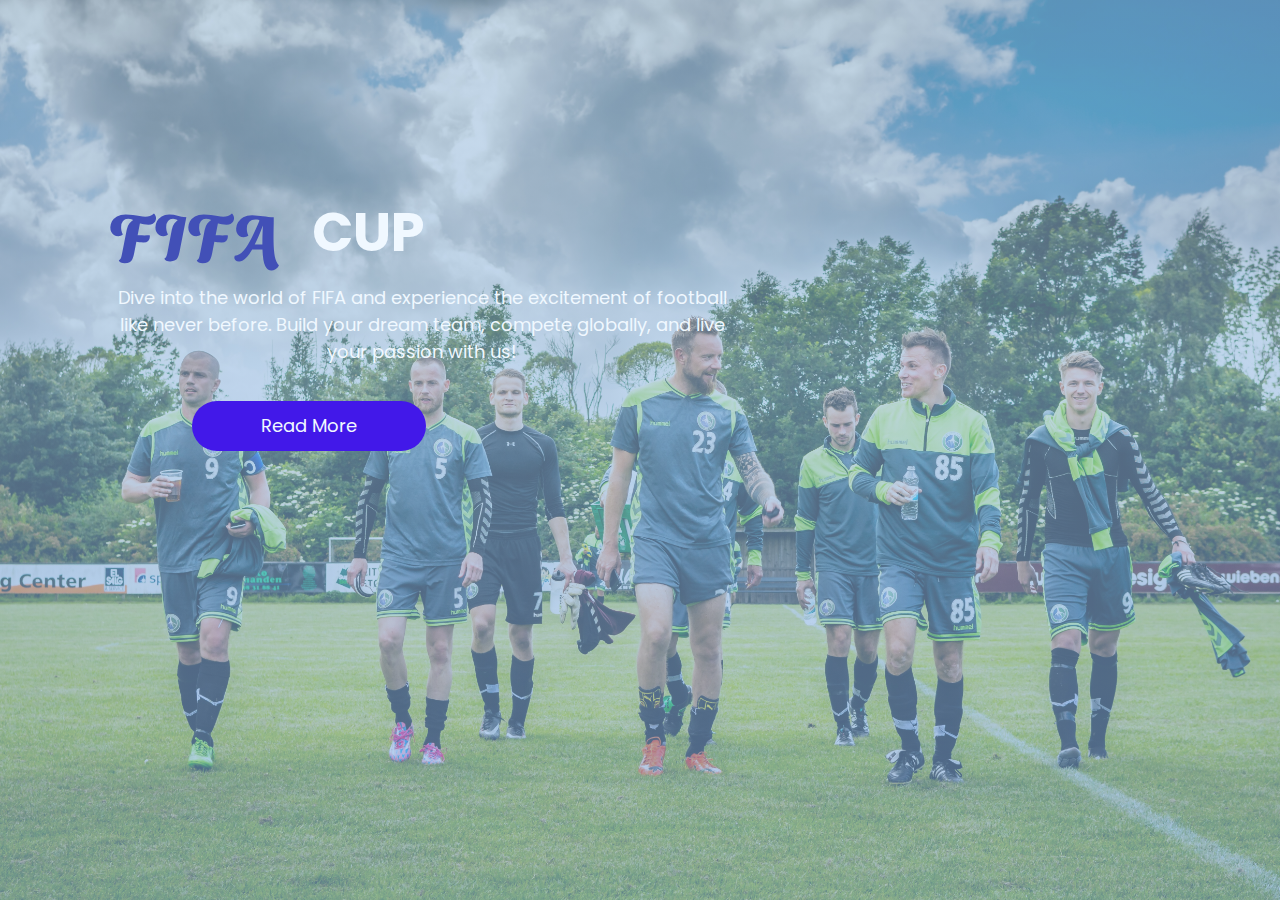
<file: fifa/index.html>
<!DOCTYPE html>
<html lang="en">
<head>
    <meta charset="UTF-8">
    <meta http-equiv="X-UA-Compatible" content="IE=edge">
    <meta name="viewport" content="width=device-width, initial-scale=1.0">
    <title>FIFA website</title>
    <link rel="stylesheet" href="index.css">
    <link rel="preconnect" href="https://fonts.googleapis.com">
<link rel="preconnect" href="https://fonts.gstatic.com" crossorigin>
<link href="https://fonts.googleapis.com/css2?family=Sansita+Swashed:wght@500&display=swap" rel="stylesheet">
<link href="https://fonts.googleapis.com/css2?family=Poppins:wght@600&display=swap" rel="stylesheet">
<link rel="stylesheet" href="https://cdnjs.cloudflare.com/ajax/libs/font-awesome/6.0.0/css/all.min.css" 
integrity="sha512-9usAa10IRO0HhonpyAIVpjrylPvoDwiPUiKdWk5t3PyolY1cOd4DSE0Ga+ri4AuTroPR5aQvXU9xC6qOPnzFeg=="
 crossorigin="anonymous" referrerpolicy="no-referrer" />
</head>
<body>

    <div class="mainest">
    <h1><span>FIFA</span>CUP</h1>
    <div class="para">
        Dive into the world of FIFA 
        and experience the excitement of football 
        like never before. Build your dream team, compete globally, 
        and live your passion with us!
    </div>
        
    <div class="btn">
        <a href="watch.html"><button id="btn1">Read more</button></a>

    </div>

</div>




</div>
</body>
</html>
</file>
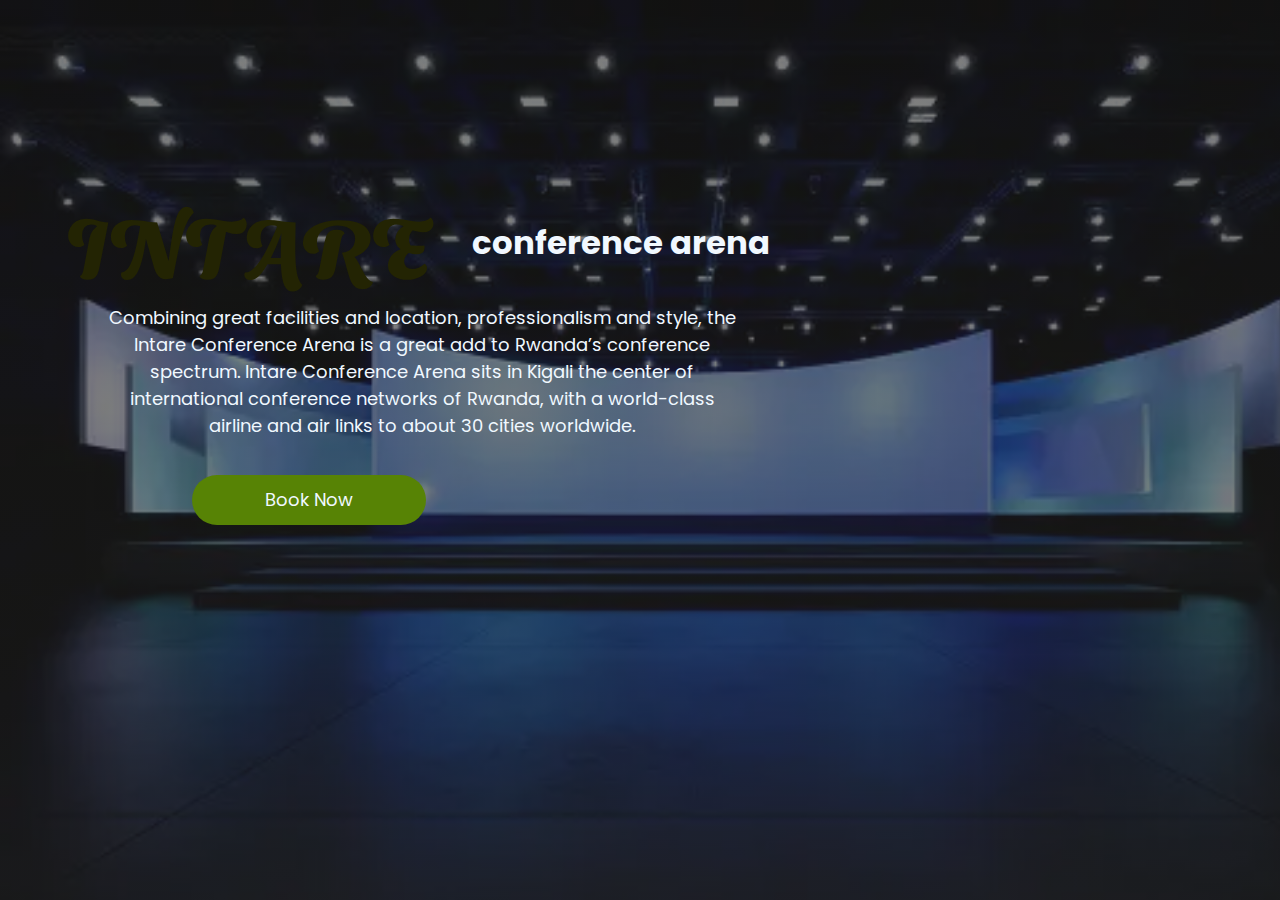
<file: intare/index.html>
<!DOCTYPE html>
<html lang="en">
<head>
    <meta charset="UTF-8">
    <meta http-equiv="X-UA-Compatible" content="IE=edge">
    <meta name="viewport" content="width=device-width, initial-scale=1.0">
    <title>INTARE website</title>
    <link rel="stylesheet" href="index.css">
    <link rel="preconnect" href="https://fonts.googleapis.com">
<link rel="preconnect" href="https://fonts.gstatic.com" crossorigin>
<link href="https://fonts.googleapis.com/css2?family=Sansita+Swashed:wght@500&display=swap" rel="stylesheet">
<link href="https://fonts.googleapis.com/css2?family=Poppins:wght@600&display=swap" rel="stylesheet">
<link rel="stylesheet" href="https://cdnjs.cloudflare.com/ajax/libs/font-awesome/6.0.0/css/all.min.css" 
integrity="sha512-9usAa10IRO0HhonpyAIVpjrylPvoDwiPUiKdWk5t3PyolY1cOd4DSE0Ga+ri4AuTroPR5aQvXU9xC6qOPnzFeg=="
 crossorigin="anonymous" referrerpolicy="no-referrer" />
</head>
<body>

    <div class="mainest">
    <h1><span>INTARE</span> conference arena</h1>
    <div class="para">
        Combining great facilities and location, professionalism and style, 
        the Intare Conference Arena is a great add to Rwanda’s conference spectrum.
         Intare Conference Arena sits in Kigali the center of international conference networks 
         of Rwanda, with a world-class airline and air links to about 30 cities worldwide. 
    </div>
        
    <div class="btn">
        <a href="book.html"><button id="btn1">Book now</button></a>

    </div>

</div>




</div>
</body>
</html>
</file>
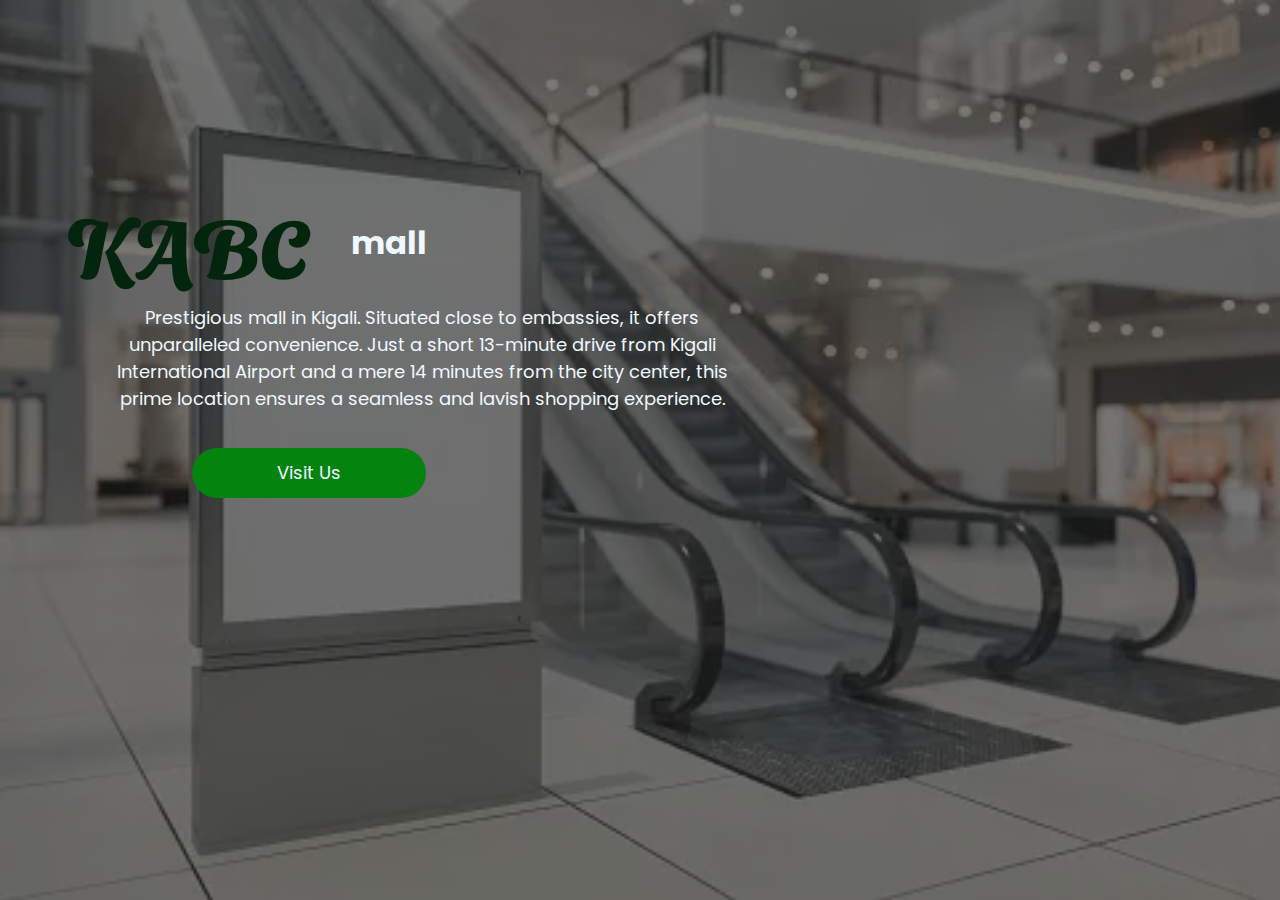
<file: kabc/index.html>
<!DOCTYPE html>
<html lang="en">
<head>
    <meta charset="UTF-8">
    <meta http-equiv="X-UA-Compatible" content="IE=edge">
    <meta name="viewport" content="width=device-width, initial-scale=1.0">
    <title>KABC Mall</title>
    <link rel="stylesheet" href="index.css">
    <link rel="preconnect" href="https://fonts.googleapis.com">
<link rel="preconnect" href="https://fonts.gstatic.com" crossorigin>
<link href="https://fonts.googleapis.com/css2?family=Sansita+Swashed:wght@500&display=swap" rel="stylesheet">
<link href="https://fonts.googleapis.com/css2?family=Poppins:wght@600&display=swap" rel="stylesheet">
<link rel="stylesheet" href="https://cdnjs.cloudflare.com/ajax/libs/font-awesome/6.0.0/css/all.min.css" 
integrity="sha512-9usAa10IRO0HhonpyAIVpjrylPvoDwiPUiKdWk5t3PyolY1cOd4DSE0Ga+ri4AuTroPR5aQvXU9xC6qOPnzFeg=="
 crossorigin="anonymous" referrerpolicy="no-referrer" />
</head>
<body>

    <div class="mainest">
    <h1><span>KABC</span> mall</h1>
    <div class="para">
        Prestigious mall in Kigali. Situated close to embassies, it offers unparalleled convenience.

        Just a short 13-minute drive from Kigali International Airport and a mere 14 minutes from the city 
        center, this prime location ensures a seamless and lavish shopping experience.
    </div>
    <div class="btn">
        <a href="visit.html"><button id="btn1">Visit Us</button></a>

    </div>


</div>




</div>
</body>
</html>
</file>
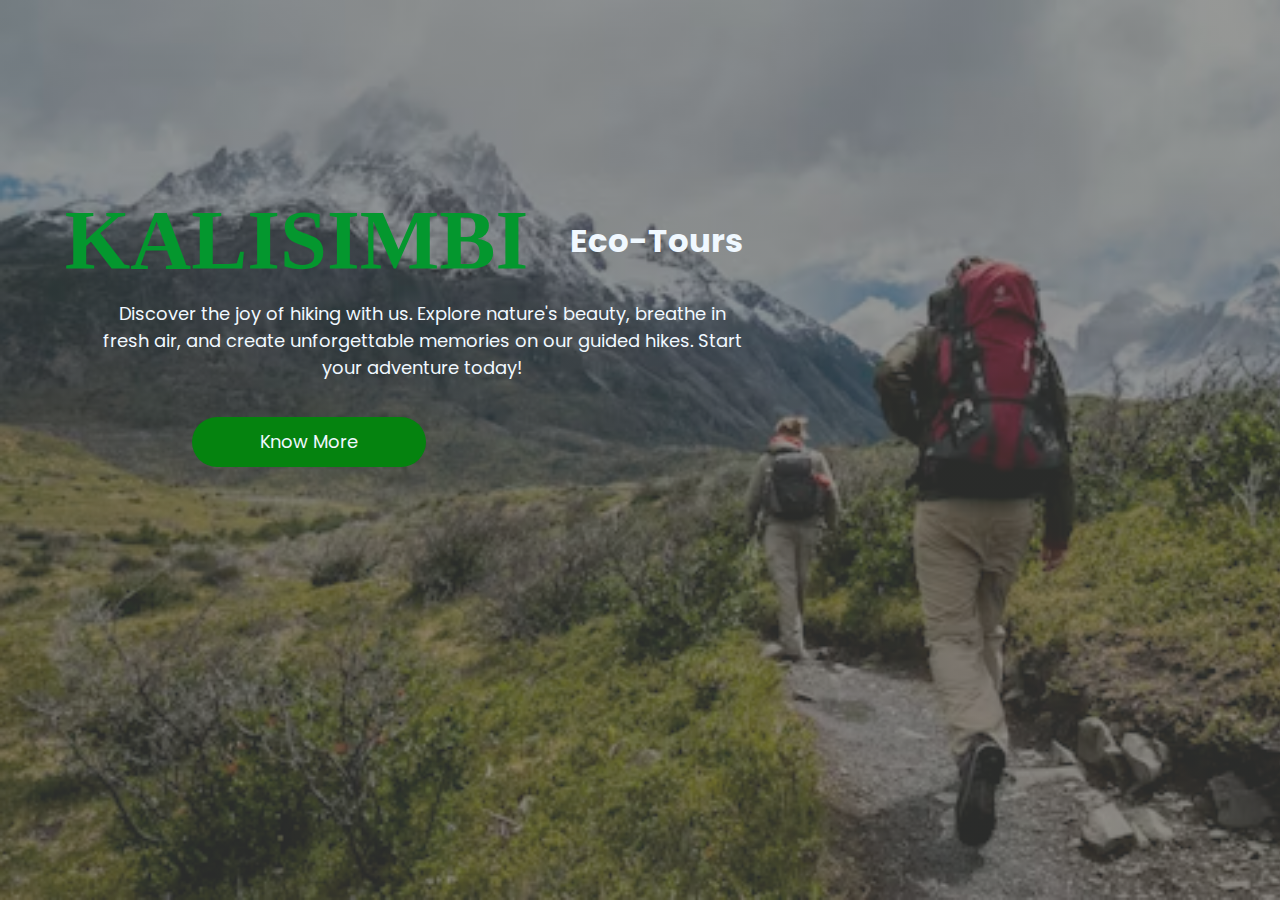
<file: kalisimbi/index.html>
<!DOCTYPE html>
<html lang="en">
<head>
    <meta charset="UTF-8">
    <meta http-equiv="X-UA-Compatible" content="IE=edge">
    <meta name="viewport" content="width=device-width, initial-scale=1.0">
    <title>KALISIMBI eco-Tours</title>
    <link rel="stylesheet" href="index.css">
    <link rel="preconnect" href="https://fonts.googleapis.com">
<link rel="preconnect" href="https://fonts.gstatic.com" crossorigin>
<link href="https://fonts.googleapis.com/css2?family=Sansita+Swashed:wght@500&display=swap" rel="stylesheet">
<link href="https://fonts.googleapis.com/css2?family=Poppins:wght@600&display=swap" rel="stylesheet">
<link rel="stylesheet" href="https://cdnjs.cloudflare.com/ajax/libs/font-awesome/6.0.0/css/all.min.css" 
integrity="sha512-9usAa10IRO0HhonpyAIVpjrylPvoDwiPUiKdWk5t3PyolY1cOd4DSE0Ga+ri4AuTroPR5aQvXU9xC6qOPnzFeg=="
 crossorigin="anonymous" referrerpolicy="no-referrer" />
</head>
<body>

    <div class="mainest">
    <h1><span>KAlisimbi</span> Eco-Tours</h1>
    <div class="para">
        Discover the joy of hiking with us.
         Explore nature's beauty, breathe in fresh air, and 
         create unforgettable memories on our guided hikes. Start your adventure today!
    </div>
    <div class="btn">
        <a href="visit.html"><button id="btn1">Know More</button></a>

    </div>


</div>




</div>
</body>
</html>
</file>
<file: fifa/index.css>
html{
    /* scroll-behavior: smooth; */
}
*{
    padding:0;
    margin: 0;
    box-sizing: border-box;
    font-family: 'Poppins', sans-serif;
    font-size: large;
}
.mainest{
    width: 100%;
    height: 100vh;
    background:linear-gradient(rgba(159, 191, 219, 0.573),rgba(129, 172, 228, 0.6)), url(../images/fifa1.jpg);
   background-position: left;
   background-size: cover;
   }
h1{
    color: aliceblue;
    padding-top: 15%;
    display: flex;
    justify-content: left;
    align-items: center;
    text-transform: uppercase;
    font-size: 3em;
    padding-left: 2em;
}
.para{
    display: flex;
    align-items: left;
    justify-content: left;
    max-width: 50%;
    margin-left: 8%;
    margin-top: 0.6em;
    color: aliceblue;
    text-align: center;
}
span{
    color: #4250b7;
    font-family: 'Sansita Swashed', cursive;
    font-size: 1.2em;
    text-transform: uppercase;
    padding-right: 0.5em;
   
    }
    #btn1{
        margin-left: 15%;
        margin-right: 2em;
    }
    button{
        margin-top: 2em;
        width: 13em;
        height: 2.8em;
        border-style: none;
        border-radius: 2em;
        text-transform: capitalize;
        background-color: #4218e9;
        color: aliceblue;
    }
    button:hover{
        color: white;
        background-color:#4250b7 ;
    }
</file>
<file: intare/index.css>
html{
    /* scroll-behavior: smooth; */
}
*{
    padding:0;
    margin: 0;
    box-sizing: border-box;
    font-family: 'Poppins', sans-serif;
    font-size: large;
}
.mainest{
    width: 100%;
    height: 100vh;
    background:linear-gradient(rgba(30, 30, 29, 0.573),rgba(39, 39, 38, 0.6)), url(../images/ar2.webp);
   background-position: left;
   background-size: cover;
   }
h1{
    color: aliceblue;
    padding-top: 15%;
    display: flex;
    justify-content: left;
    align-items: center;
    font-size: 1.8em;
    padding-left: 2em;
}
.para{
    display: flex;
    align-items: left;
    justify-content: left;
    max-width: 50%;
    margin-left: 8%;
    margin-top: 0.6em;
    color: aliceblue;
    text-align: center;
}
span{
    color: #232403;
    font-family: 'Sansita Swashed', cursive;
    font-size: 2.6em;
    text-transform: uppercase;
    padding-right: 0.5em;
   
    }
    #btn1{
        margin-left: 15%;
        margin-right: 2em;
    }
    button{
        margin-top: 2em;
        width: 13em;
        height: 2.8em;
        border-style: none;
        border-radius: 2em;
        text-transform: capitalize;
        background-color: #578305;
        color: aliceblue;
    }
    button:hover{
        color: white;
        background-color:#1f3507 ;
    }
</file>
<file: kabc/index.css>
html{
    /* scroll-behavior: smooth; */
}
*{
    padding:0;
    margin: 0;
    box-sizing: border-box;
    font-family: 'Poppins', sans-serif;
    font-size: large;
}
.mainest{
    width: 100%;
    height: 100vh;
    background:linear-gradient(rgba(25, 26, 25, 0.573),rgba(26, 27, 26, 0.6)), url(../images/kabc8.webp);
   background-position: left;
   background-size: cover;
   }
h1{
    color: aliceblue;
    padding-top: 15%;
    display: flex;
    justify-content: left;
    align-items: center;
    font-size: 1.8em;
    padding-left: 2em;
}
.para{
    display: flex;
    align-items: left;
    justify-content: left;
    max-width: 50%;
    margin-left: 8%;
    margin-top: 0.6em;
    color: aliceblue;
    text-align: center;
}
span{
    color: #03240d;
    font-family: 'Sansita Swashed', cursive;
    font-size: 2.6em;
    text-transform: uppercase;
    padding-right: 0.5em;
   
    }
    #btn1{
        margin-left: 15%;
        margin-right: 2em;
    }
    button{
        margin-top: 2em;
        width: 13em;
        height: 2.8em;
        border-style: none;
        border-radius: 2em;
        text-transform: capitalize;
        background-color: #05830f;
        color: aliceblue;
    }
    button:hover{
        color: white;
        background-color:#073516 ;
    }
</file>
<file: kalisimbi/index.css>
html{
    /* scroll-behavior: smooth; */
}
*{
    padding:0;
    margin: 0;
    box-sizing: border-box;
    font-family: 'Poppins', sans-serif;
    font-size: large;
}
.mainest{
    width: 100%;
    height: 100vh;
    background:linear-gradient(rgba(72, 75, 72, 0.573),rgba(70, 72, 70, 0.6)), url(../images/kali2.avif);
   background-position: left;
   background-size: cover;
   }
h1{
    color: aliceblue;
    padding-top: 15%;
    display: flex;
    justify-content: left;
    align-items: center;
    font-size: 1.8em;
    padding-left: 2em;
}
.para{
    display: flex;
    align-items: left;
    justify-content: left;
    max-width: 50%;
    margin-left: 8%;
    margin-top: 0.6em;
    color: aliceblue;
    text-align: center;
}
span{
    color: #04972e;
    font-family: 'Jersey 25', cursive;
    font-size: 2.6em;
    text-transform: uppercase;
    padding-right: 0.5em;
   
    }
    #btn1{
        margin-left: 15%;
        margin-right: 2em;
    }
    button{
        margin-top: 2em;
        width: 13em;
        height: 2.8em;
        border-style: none;
        border-radius: 2em;
        text-transform: capitalize;
        background-color: #05830f;
        color: aliceblue;
    }
    button:hover{
        color: white;
        background-color:#073516 ;
    }
</file>
